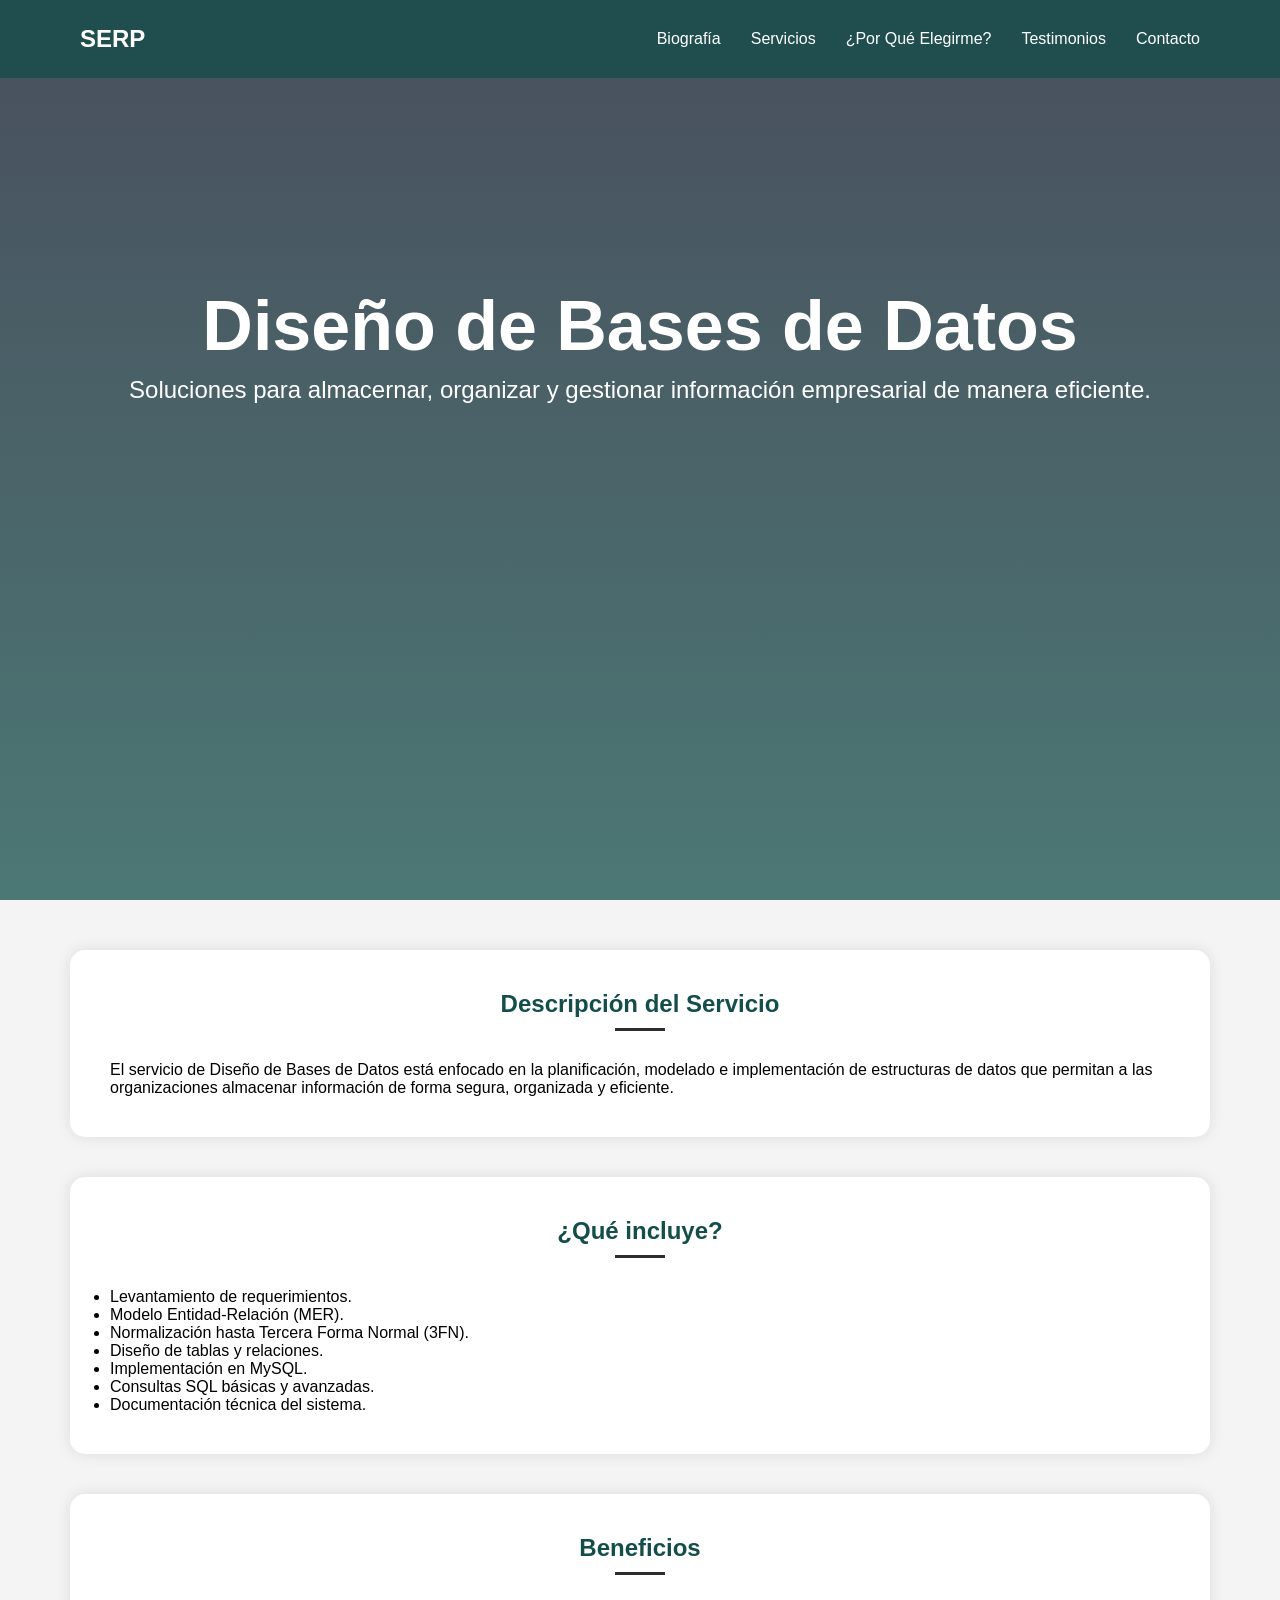
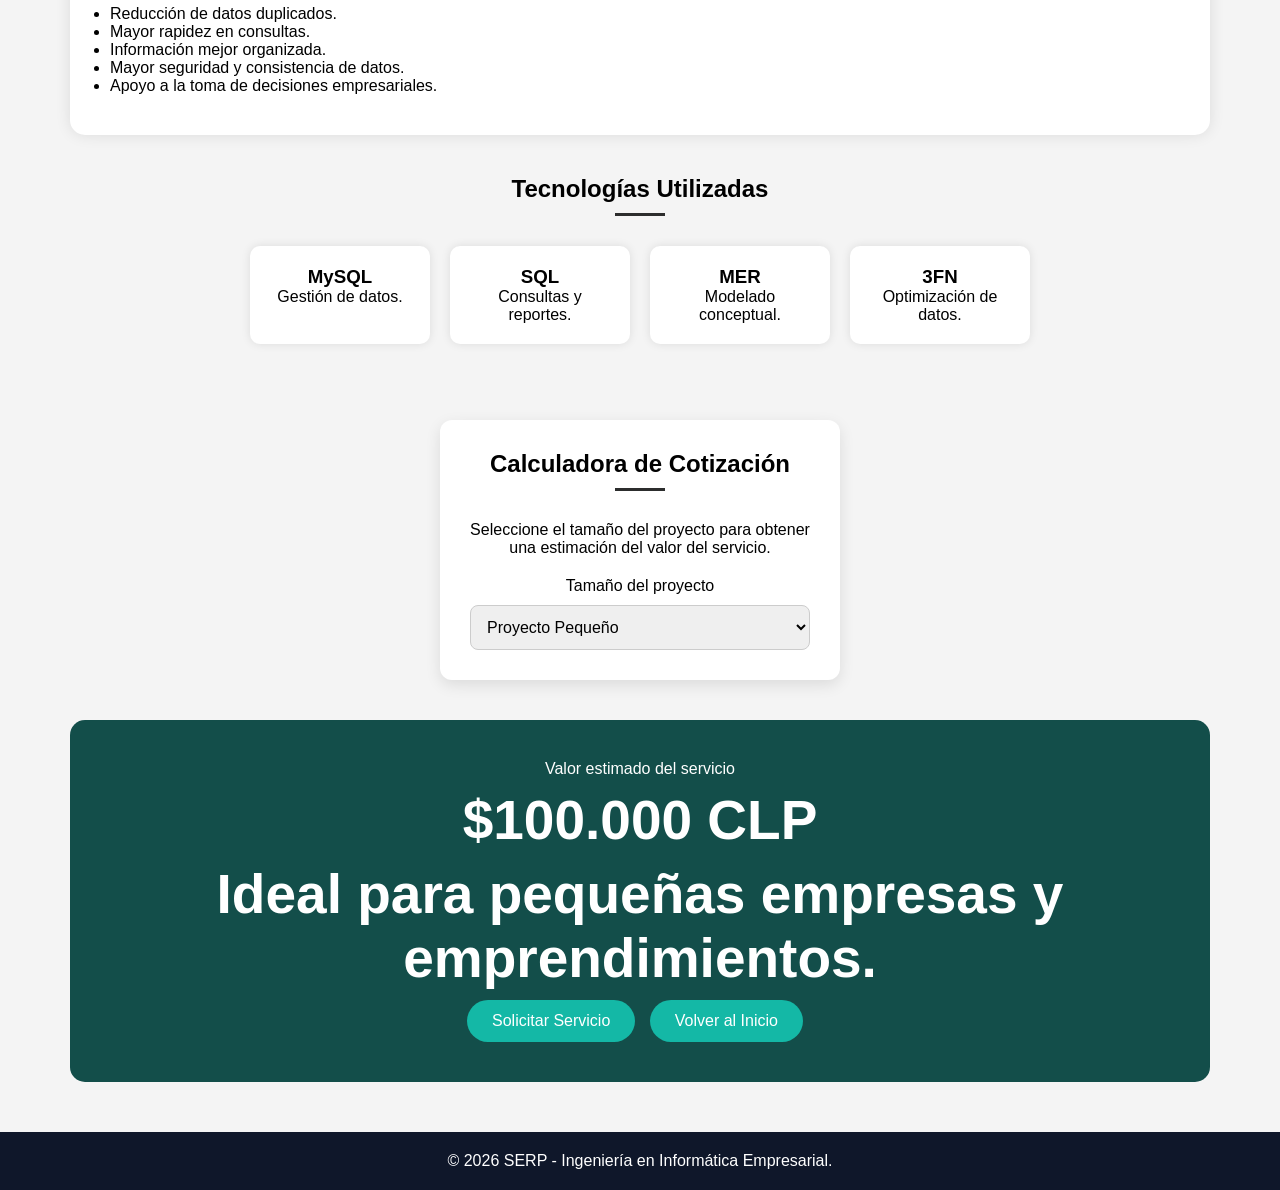
<file: servicio2.html>
<!DOCTYPE html>
<html lang="en">
<head>
    <meta charset="UTF-8">
    <meta name="viewport" content="width=device-width, initial-scale=1.0">
    <title>SERP - Diseño de Base de Datos</title>
    <link rel="stylesheet" href="estilo.css">

</head>
<body>
    <!-- El mismoo header que la pagina principal -->
    <HEADER>
        <nav>
            <h2>SERP</h2>
            <ul class="menu">
                <li><a href="index.html#biografia">Biografía</a></li>
                <li><a href="index.html#servicios">Servicios</a></li>
                <li><a href="index.html#ventajas">¿Por Qué Elegirme?</a></li>
                <li><a href="index.html#testimonios">Testimonios</a></li>
                <li><a href="index.html#contacto">Contacto</a></li>
            </ul>
        </nav>

        <!-- Lo nuevo para la pagina del servicio de base de datos -->
        <div class="inicio">
            <h1>Diseño de Bases de Datos</h1>
            <p>Soluciones para almacernar, organizar y gestionar información empresarial de manera eficiente.</p>
        </div>
    </HEADER>

    <!-- Informacion sobre el servicio -->
    <section class="servicio-detalle">
        <div class="servicio-card">
            <h2>Descripción del Servicio</h2>
            <p> El servicio de Diseño de Bases de Datos está enfocado en la planificación, modelado e implementación de estructuras de datos que permitan a las organizaciones almacenar información de forma segura, organizada y eficiente.</p>
        </div>

        <div class="servicio-card">
        <h2>¿Qué incluye?</h2>
        <ul>
            <li>Levantamiento de requerimientos.</li>
            <li>Modelo Entidad-Relación (MER).</li>
            <li>Normalización hasta Tercera Forma Normal (3FN).</li>
            <li>Diseño de tablas y relaciones.</li>
            <li>Implementación en MySQL.</li>
            <li>Consultas SQL básicas y avanzadas.</li>
            <li>Documentación técnica del sistema.</li>
        </ul>
        </div>

        <!-- Beneficios -->
        <div class="servicio-card">
        <h2>Beneficios</h2>
        <ul>
            <li>Reducción de datos duplicados.</li>
            <li>Mayor rapidez en consultas.</li>
            <li>Información mejor organizada.</li>
            <li>Mayor seguridad y consistencia de datos.</li>
            <li>Apoyo a la toma de decisiones empresariales.</li>
        </ul>
        </div>

        <!-- Tecnologías Utilizadas -->
        <h2>Tecnologías Utilizadas</h2>
        <div class="tecnologias">
        <div class="tech">
            <h3>MySQL</h3>
            <p>Gestión de datos.</p>
        </div>

        <div class="tech">
            <h3>SQL</h3>
            <p>Consultas y reportes.</p>
        </div>

        <div class="tech">
            <h3>MER</h3>
            <p>Modelado conceptual.</p>
        </div>

        <div class="tech">
            <h3>3FN</h3>
            <p>Optimización de datos.</p>
        </div>
        </div>
        <br><br>

        <!-- Precio -->
        <div class="cotizacion">
        <h2>Calculadora de Cotización</h2>
            <p class="descripcion-cotizacion">
            Seleccione el tamaño del proyecto para obtener una estimación del valor del servicio.
            </p>
            <label for="nivel">Tamaño del proyecto</label>
            
            <select id="nivel">
                <option value="100000">Proyecto Pequeño</option>
                <option value="180000">Proyecto Mediano</option>
                <option value="300000">Proyecto Grande</option>
            </select> 
        </div>

        <div class="precio-servicio">
            <p class="text-precio">Valor estimado del servicio</p>
            <p id="precioGrande" class="precio">$100.00 CLP</p>
            <p id="descripcionPrecio" class="precio">Ideal para pequeñas empresas y emprendimientos</p>
            <a href="index.html#contacto" class="btn">Solicitar Servicio</a>
            <a href="index.html" class="btn">Volver al Inicio</a>
        </div>
    </section>
    <footer>
       <p> © 2026 SERP - Ingeniería en Informática Empresarial.</p>
    </footer>
    <button id="subir">↑</button>
    <script src="scriptS2.js"></script>
</body>
</html>
</file>
<file: estilo.css>
*{
    margin:0;
    padding:0;
    box-sizing:border-box;
}

body{
    font-family:Arial, Helvetica, sans-serif;
    background:#f4f4f4;
}

/* Encabezado */

header{
    background:
    linear-gradient(
        rgba(15,23,42,0.75),
        rgba(19,78,74,0.75)
    ),
    url("https://images.unsplash.com/photo-1522202176988-66273c2fd55f");

    background-size:cover;
    background-position:center;
    background-repeat:no-repeat;

    color:white;
    min-height:100vh;
}

/* Navegación */

nav{
    position:fixed;
    width: 100%;
    background:rgba(19,78,74,0.75);
    display:flex;
    justify-content:space-between;
    align-items:center;
    padding:25px 80px;
}


nav > .menu{
    list-style:none;
}

.menu{
    display:flex;
    gap:30px;
    list-style:none;
}

.menu a{
    color:white;
    text-decoration:none;
    transition:0.3s;
}

.menu a:hover{
    color:#14b8a6;
}

.menu li:hover{
    transform:scale(1.1);
}

/* Bienvenida */

.inicio{
    display:flex;
    flex-direction:column;
    justify-content:center;
    align-items:center;
    text-align:center;
    min-height:80vh;
}

.inicio h1{
    font-size:70px;
    margin-bottom:10px;
}

.inicio p{
    font-size:24px;
    margin-bottom:30px;
}

/* Secciones */

section{
    padding:60px 80px;
}

section h2{
    text-align:center;
    margin-bottom:30px;
}

section h2::after{
    content:"";
    display:block;
    width:50px;
    height:3px;
    background:#2c2d2d;
    margin:10px auto;
}

/* Biografía */
#biografia{
    background:white;
}

.contenedor-biografia{
    display:flex;
    align-items:center;
    justify-content:center;
    gap:50px;
    flex-wrap:wrap;
    max-width:1200px;
    margin:auto;
}

.contenedor-biografia img{
    width:350px;
    max-width:100%;
    border-radius:15px;
    box-shadow:0 0 15px rgba(0,0,0,0.15);
}

.texto-biografia{
    flex:1;
    min-width:300px;
    line-height:1.8;
}

.texto-biografia h3{
    color:#134e4a;
    margin-bottom:20px;
}

.texto-biografia p,
.texto-biografia li{
    margin-bottom:15px;
}

.texto-biografia ul{
    padding-left:20px;
}

/* Servicios */

.contenedor-servicios{
    display:flex;
    justify-content:center;
    gap:25px;
    flex-wrap:wrap;
}

/* Selector avanzado */
.contenedor-servicios > .servicios{
    background:white;
}

.servicios{
    background:white;
    width:280px;
    padding:20px;
    border-radius:10px;
    box-shadow:0 0 10px rgba(0,0,0,0.1);
    text-align:center;
    transition:0.3s;
}

.servicios h3{
    margin-bottom:5px;
}


.servicios:hover{
    transform:translateY(-8px);
}

.servicios:nth-child(2){
    border-top: 5px solid #14b8a6;
}

/* Testimonios */

.contenedor-testimonios{
    max-width:900px;
    margin:auto;
    display:flex;
    flex-direction:column;
    gap:25px;
}

.testimonio{
    background:white;
    padding:25px;
    border-radius:10px;
    box-shadow:0 0 10px rgba(0,0,0,0.1);
    border-left:5px solid #14b8a6;
}

.testimonio blockquote{
    margin:0;
    font-size:18px;
    font-style:italic;
}

.testimonio blockquote::before{
    content: "❝";
    font-size: 30px;
    margin-right: 5px;
}

.testimonio blockquote::after{
    content: "❞";
    font-size: 30px;
    margin-right: 5px;
    
}

.testimonio h4{
    margin-top:15px;
    color:#134e4a;
    text-align:right;
}

/* Formulario */

form{
    max-width:600px;
    margin:auto;
    display:flex;
    flex-direction:column;
    gap:10px;
}

input,
textarea,
select{
    padding:10px;
    border:1px solid #ccc;
    border-radius:5px;
}

/* Botones */

.btn{
    background:#14b8a6;
    color:white;
    text-decoration:none;
    padding:12px 25px;
    border-radius:25px;
    margin-right:10px;
    display:inline-block;
}

button{
    background:#14b8a6;
    color:white;
    border:none;
    padding:12px;
    border-radius:5px;
    cursor:pointer;
}

button:hover,.btn:hover{
    opacity:0.9;
}

/* Footer */

footer{
    background:#0f172a;
    color:white;
    text-align:center;
    padding:20px;
}

/* Ventajas */

#ventajas{
    text-align:center;
    background:white;
}

#ventajas ul{
    list-style:none;
    padding:0;
}

#ventajas li{
    margin:15px 0;
    font-size:18px;
}

/* Información */

#informacion{
    text-align:center;
}

/* CONTACTO */

#contacto{
    background:#f4f4f4;
}

.contacto-contenedor{
    display:grid;
    grid-template-columns:1fr 1fr 2fr;
    gap:50px;
    max-width:1400px;
    margin:auto;
}

.contacto-info h2,
.contacto-profesional h2,
.contacto-formulario h2{
    margin-bottom:40px;
    font-size:36px;
}

.contacto-info h3,
.contacto-profesional h3{
    margin-bottom:15px;
    color:#134e4a;
}

.contacto-info p,
.contacto-profesional p{
    line-height:1.8;
    font-size:18px;
}

.contacto-formulario form{
    max-width:100%;
}

.contacto-formulario input,
.contacto-formulario select,
.contacto-formulario textarea{
    width:100%;
    padding:15px;
    margin-bottom:20px;
    border:1px solid #ccc;
    border-radius:5px;
    font-size:16px;
}

.contacto-formulario textarea{
    height:180px;
    resize:none;
}

.contacto-formulario button{
    width:180px;
    padding:15px;
    font-weight:bold;
    letter-spacing:2px;
}

.rrss {
    text-decoration: none;
    color: white;
    transition: 0.3s;
    
} 

/* PAGINA SERVICIO */

.servicio-detalle{
    max-width:1200px;
    margin:50px auto;
    padding:0 30px;
}

.servicio-card{
    background:white;
    padding:40px;
    border-radius:15px;
    box-shadow:0 0 15px rgba(0,0,0,0.1);
    margin-bottom:40px;
}

.servicio-card h2{
    color:#134e4a;
}

.tecnologias{
    display:flex;
    justify-content:center;
    gap:20px;
    flex-wrap:wrap;
    margin-top:30px;
}

.tech{
    background:white;
    padding:20px;
    width:180px;
    text-align:center;
    border-radius:10px;
    box-shadow:0 0 10px rgba(0,0,0,0.1);
}

.precio-servicio{
    background:#134e4a;
    color:white;
    text-align:center;
    padding:40px;
    border-radius:15px;
    margin-top: 40px;
}

.precio-servicio h2{
    color:white;
}

/* boton de subir */
#subir{
    position: fixed;
    bottom:25px;
    right:25px;
    display:none;
    padding:15px;
    border-radius:50%;
    z-index:1000;
}

.saludo{
    background:#ffffff;
    border-left:4px solid #14b8a6;
    padding:12px 16px;
    border-radius:8px;
    margin-bottom:20px;
    color:#010101;
    font-size:15px;
    line-height:1.5;
}

/* contador de caracteres */
#contador{
    text-align: right;
    margin-bottom: 15px;
    color: #555;
}

/* Cotizacion */

.cotizacion{

    max-width: 400px;
    margin:40px auto;
    padding:30px;
    background:white;
    border-radius:12px;
    box-shadow:0 5px 15px rgba(0,0,0,.1);
    text-align:center;

}

.descripcion-cotizacion{
    color:#000000;
    margin-bottom:20px;

}

.cotizacion select{
    width:100%;
    padding:12px;
    font-size:16px;
    border-radius:8px;
    margin-top:10px;

}

.texto-precio{
    font-size: 20px;
}

.precio{
    font-size:55px;
    font-weight:bold;
    margin:10px 0;
    transition:.3s;
}

.descripcion-precio{
    margin-bottom:30px;
}


/* Responsive */

@media(max-width:1000px){

    nav{
        flex-direction:column;
        gap:15px;
        padding:20px;
    }

    .menu{
        flex-wrap:wrap;
        justify-content:center;
    }
    
    .contacto-contenedor{
        grid-template-columns:1fr;
    }

}
</file>
